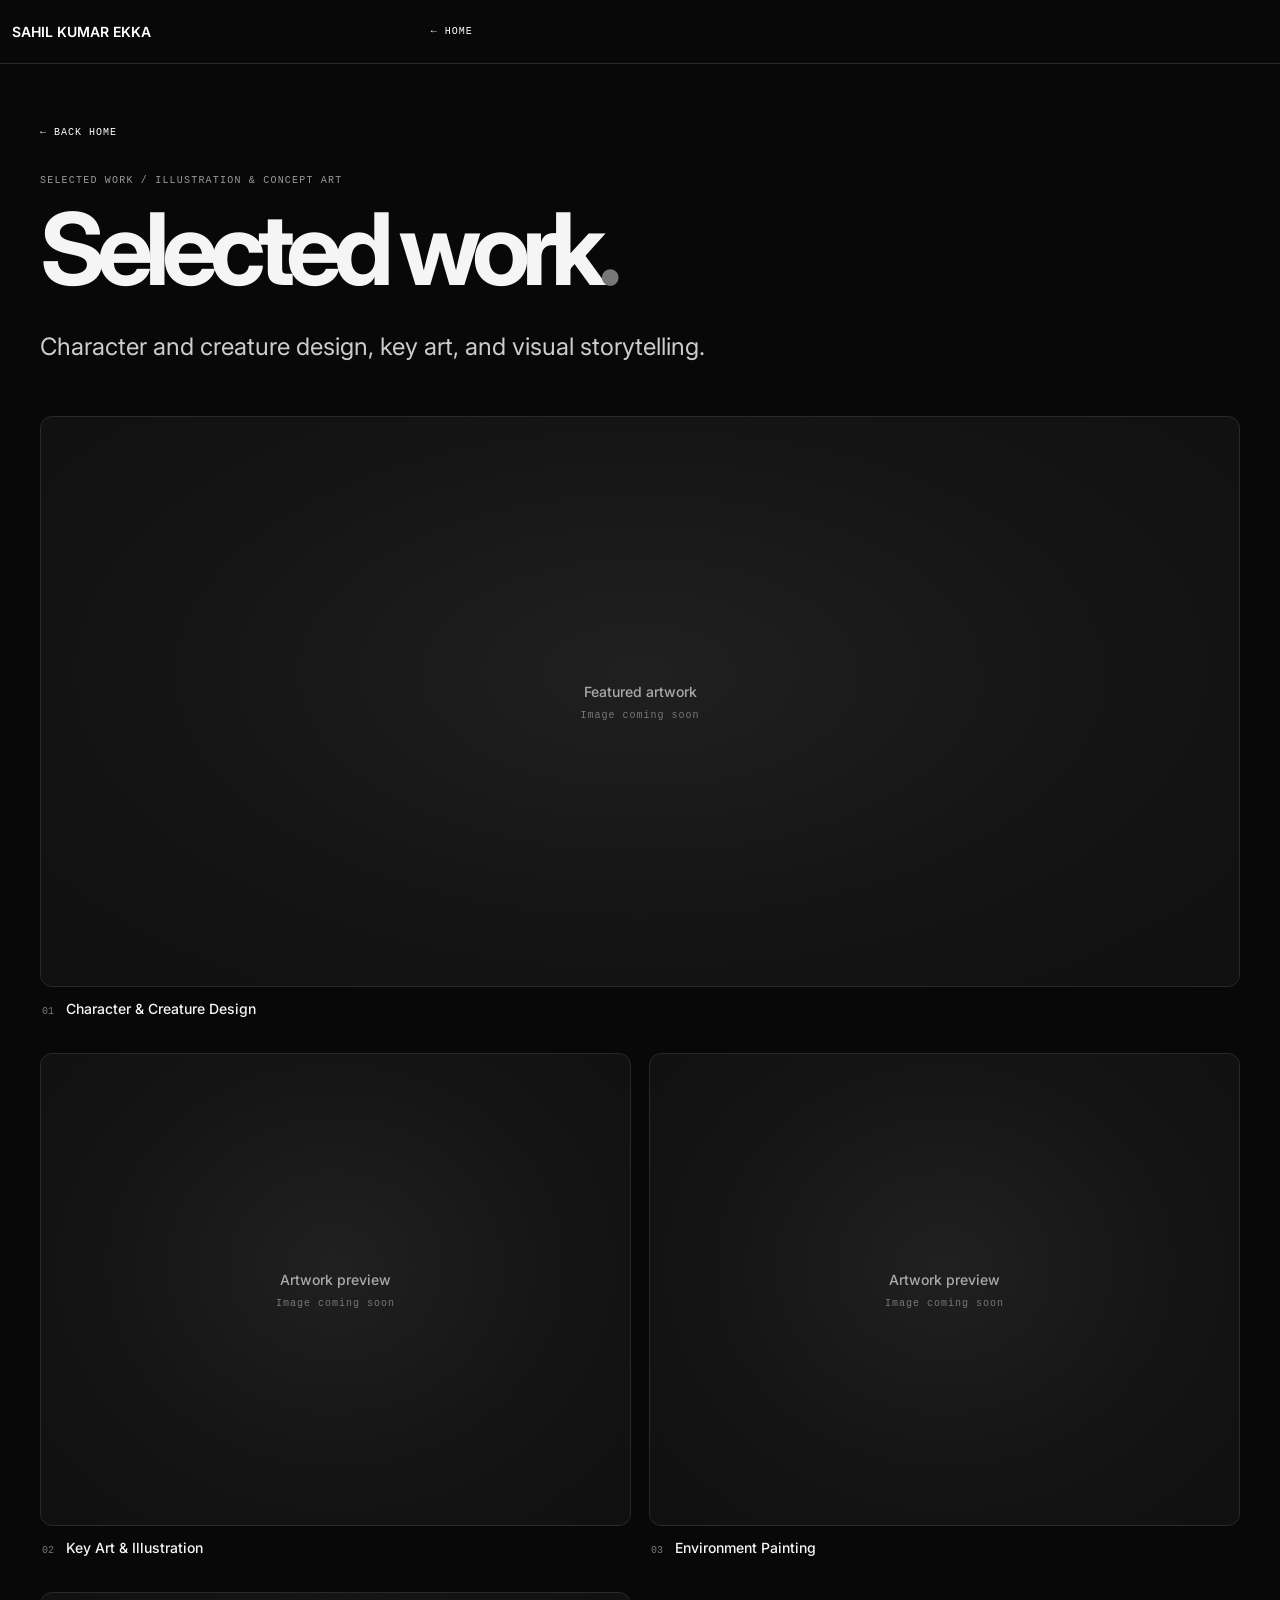
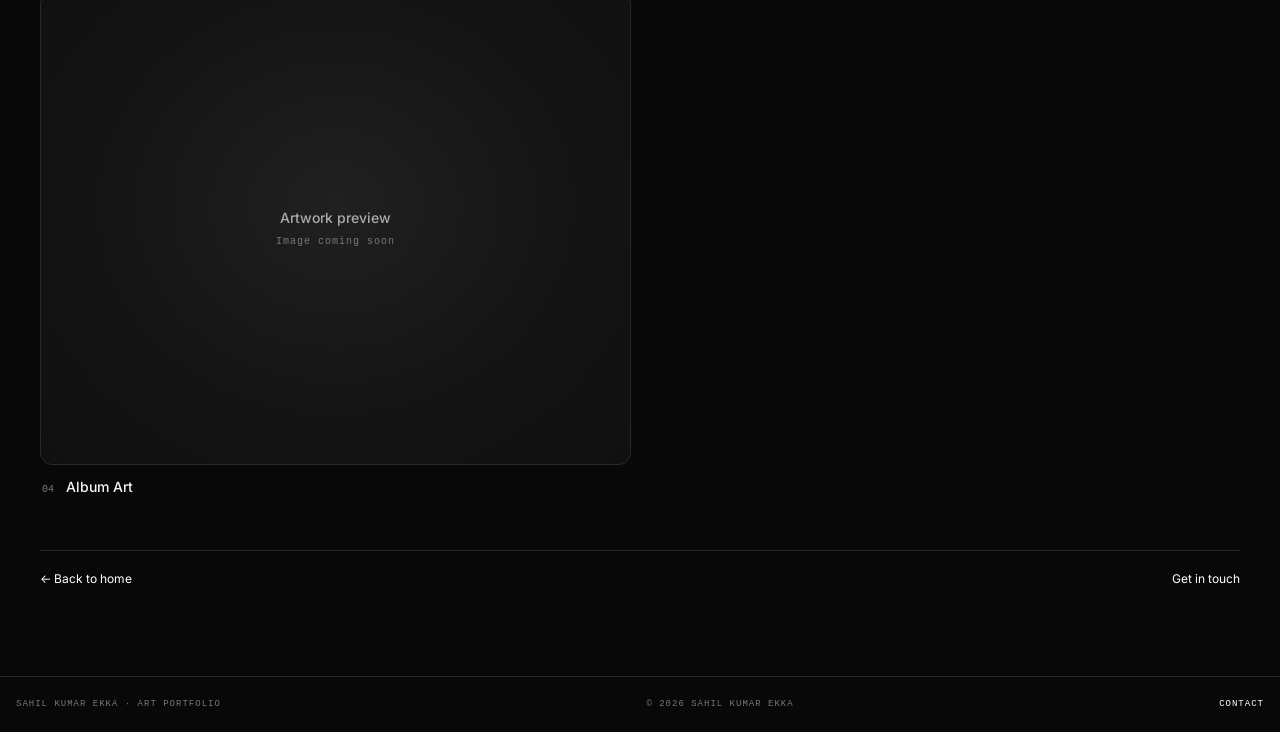
<file: pages/portfolio.html>
<!doctype html>
<html lang="en">
  <head>
    <meta charset="utf-8" />
    <meta name="viewport" content="width=device-width,initial-scale=1" />
    <meta name="theme-color" content="#080808" />
    <meta
      name="description"
      content="Selected illustration and concept art by Sahil Kumar Ekka."
    />
    <title>Portfolio — Sahil Kumar Ekka</title>
    <link rel="icon" href="../assets/images/profile/sahil-new.jpe" />
    <link rel="stylesheet" href="../css/site.css" />
    <link rel="stylesheet" href="../css/content.css" />
    <script src="../js/site.js" defer></script>
  </head>
  <body>
    <header class="topline">
      <a href="../index.html">SAHIL KUMAR EKKA</a>
      <a class="back" href="../index.html">← HOME</a>
      <div class="top-right"></div>
    </header>
    <main class="content portfolio-page">
      <a class="back" href="../index.html">← BACK HOME</a>
      <p class="eyebrow">SELECTED WORK / ILLUSTRATION &amp; CONCEPT ART</p>
      <h1>Selected work<span>.</span></h1>
      <p class="lead">
        Character and creature design, key art, and visual storytelling.
      </p>
      <section class="work-gallery" aria-label="Artwork gallery">
        <figure class="work-card work-card-feature">
          <div class="work-image-placeholder" role="img" aria-label="Featured artwork image will be added here">
            <span>Featured artwork</span>
            <span>Image coming soon</span>
          </div>
          <figcaption><span>01</span> Character &amp; Creature Design</figcaption>
        </figure>
        <figure class="work-card">
          <div class="work-image-placeholder" role="img" aria-label="Key art and illustration image will be added here">
            <span>Artwork preview</span>
            <span>Image coming soon</span>
          </div>
          <figcaption><span>02</span> Key Art &amp; Illustration</figcaption>
        </figure>
        <figure class="work-card">
          <div class="work-image-placeholder" role="img" aria-label="Environment painting image will be added here">
            <span>Artwork preview</span>
            <span>Image coming soon</span>
          </div>
          <figcaption><span>03</span> Environment Painting</figcaption>
        </figure>
        <figure class="work-card">
          <div class="work-image-placeholder" role="img" aria-label="Album art image will be added here">
            <span>Artwork preview</span>
            <span>Image coming soon</span>
          </div>
          <figcaption><span>04</span> Album Art</figcaption>
        </figure>
      </section>
      <div class="bottom-links">
        <a href="../index.html">← Back to home</a
        ><a href="contact.html"
          >Get in touch
          <ion-icon name="arrow-forward-outline" aria-hidden="true"></ion-icon
        ></a>
      </div>
    </main>
    <footer class="footer">
      <span>SAHIL KUMAR EKKA · ART PORTFOLIO</span
      ><span>© <span id="year">2026</span> SAHIL KUMAR EKKA</span
      ><a href="contact.html"
        >CONTACT
        <ion-icon name="arrow-forward-outline" aria-hidden="true"></ion-icon
      ></a>
    </footer>
  </body>
</html>
</file>
<file: css/site.css>
@import url("https://fonts.googleapis.com/css2?family=Inter:wght@400;500;600;700;800&display=swap");
:root {
  --bg: #080808;
  --text: #f5f5f5;
  --muted: #999;
  --line: #292929;
  --card: #161616;
  --radius: 26px;
  --gap: 14px;
}
* {
  box-sizing: border-box;
}
html {
  scroll-behavior: smooth;
}
body {
  margin: 0;
  background: var(--bg);
  color: var(--text);
  font-family: Inter, Arial, sans-serif;
  min-height: 100vh;
}
a {
  color: inherit;
  text-decoration: none;
}
.topline {
  height: 64px;
  padding: 0 12px;
  display: grid;
  grid-template-columns: 1fr 1fr 1fr;
  align-items: center;
  font-size: 14px;
  font-weight: 600;
}
.topline > a:first-child {
  font-size: 14px;
}
.top-role {
  justify-self: start;
}
.top-right {
  justify-self: end;
  display: flex;
  align-items: center;
  gap: clamp(18px, 6vw, 100px);
}
.theme-dot {
  width: 13px;
  height: 13px;
  border: 0;
  border-radius: 50%;
  background: var(--text);
  cursor: pointer;
}
.home {
  padding: 0 4px 20px;
}
.hero-name {
  text-align: center;
  font-size: clamp(55px, 10vw, 145px);
  line-height: 1;
  letter-spacing: -0.075em;
  font-weight: 600;
  margin: -2px 0 -12px;
  position: relative;
  z-index: 1;
}
.tile-grid {
  display: grid;
  grid-template-columns: repeat(4, minmax(0, 1fr));
  grid-template-rows: minmax(230px, 18.2vw) minmax(130px, 10vw) minmax(130px, 10vw);
  gap: var(--gap);
}
.tile {
  position: relative;
  display: flex;
  align-items: flex-end;
  overflow: hidden;
  min-width: 0;
  border: 1px solid var(--line);
  border-radius: var(--radius);
  background: linear-gradient(145deg, #191919, #131313);
  transition:
    border-color 0.2s,
    transform 0.2s;
}
.tile-thumbnail {
  position: absolute;
  inset: -2px;
  z-index: 0;
  width: calc(100% + 4px);
  height: calc(100% + 4px);
  object-fit: cover;
  object-position: center;
  pointer-events: none;
  transition: none;
}
.tile-label,
.tile .arrow,
.tile .tool-icons {
  z-index: 1;
}
.tile:hover {
  border-color: #555;
  transform: translateY(-2px);
}
.tile-label {
  position: absolute;
  left: 28px;
  bottom: 27px;
  font-size: 16px;
  font-weight: 600;
  letter-spacing: -0.04em;
}
.arrow {
  position: absolute;
  right: 28px;
  bottom: 25px;
  font-size: 21px;
}
.about-tile {
  grid-column: 1;
  grid-row: 1;
}
.portfolio-tile {
  grid-column: 2/5;
  grid-row: 1;
}
.contact-tile {
  grid-column: 1/3;
  grid-row: 2;
}
.portrait-tile {
  grid-column: 3;
  grid-row: 2;
  align-items: center;
  justify-content: center;
  background: #151515;
}
.portrait-tile img {
  position: relative;
  z-index: 1;
  width: 100%;
  height: 100%;
  object-fit: cover;
  filter: none;
  opacity: 1;
}
.tools-tile {
  grid-column: 4;
  grid-row: 2;
  align-items: center;
  justify-content: center;
}
.tool-icons {
  display: flex;
  flex-wrap: wrap;
  gap: 12px;
  justify-content: center;
  padding: 20px 10px 55px;
}
.tool-icon {
  width: clamp(38px, 4vw, 64px);
  height: clamp(38px, 4vw, 64px);
  display: grid;
  place-items: center;
  border-radius: 15px;
  background: #222;
  color: #eee;
  font-size: clamp(16px, 2vw, 25px);
  font-weight: 800;
}
.tool-icons .ue {
  color: #86baff;
}
.tool-icons .unity {
  color: #eee;
}
.tool-icons .code {
  color: #f4a1d1;
}
.tool-icons .pixel {
  color: #b8ee85;
}
.resume-tile {
  grid-column: 4;
  grid-row: 2;
  display: none;
}
.portrait-caption {
  position: absolute;
  left: 20px;
  bottom: 17px;
  font: 9px monospace;
  letter-spacing: 1px;
  color: #ddd;
}
.home-note {
  font: 10px monospace;
  letter-spacing: 0.7px;
  color: #777;
  margin: 18px 8px;
}
.footer {
  display: grid;
  grid-template-columns: 1fr 1fr 1fr;
  padding: 22px 12px;
  color: #777;
  font: 9px monospace;
  letter-spacing: 1px;
}
.footer span:nth-child(2) {
  text-align: center;
}
.footer a {
  text-align: right;
}
.game-index {
  width: min(1100px, calc(100% - 32px));
  margin: 60px auto;
}
.eyebrow {
  font: 10px monospace;
  letter-spacing: 1.2px;
  color: #888;
}
.game-index h2 {
  font-size: clamp(38px, 6vw, 70px);
  letter-spacing: -0.07em;
  margin: 12px 0 25px;
}
.game-grid {
  display: grid;
  grid-template-columns: repeat(2, minmax(0, 1fr));
  gap: 14px;
}
.game-card {
  border: 1px solid var(--line);
  border-radius: 20px;
  overflow: hidden;
  background: var(--card);
}
.game-card img {
  width: 100%;
  height: 290px;
  object-fit: cover;
  background: #101010;
  padding: 0;
}
.portfolio-gallery {
  display: grid;
  grid-template-columns: repeat(2, minmax(0, 1fr));
  gap: 10px;
  background: #101010;
  padding: 14px 14px 0;
}
.portfolio-gallery img {
  width: 100%;
  height: 155px;
  object-fit: cover;
  background: #101010;
  padding: 0;
  border-radius: 10px;
  border: 1px solid #252525;
}
.game-card-body {
  padding: 18px;
}
.game-card h3 {
  margin: 0 0 8px;
  font-size: 19px;
}
.game-card p {
  color: #aaa;
  line-height: 1.7;
  font-size: 13px;
}
.game-card .card-link {
  font-size: 11px;
  border-bottom: 1px solid #777;
  padding-bottom: 5px;
}
.light {
  --bg: #f0f0ee;
  --text: #111;
  --muted: #555;
  --line: #d1d1cd;
  --card: #e5e5e2;
}
.light .tile {
  background: linear-gradient(145deg, #e7e7e4, #dededb);
}
.light .tool-icon {
  background: #d0d0cd;
  color: #111;
}
@media (min-width: 1100px) {
  .contact-tile {
    grid-row: 2/4;
  }
  .portrait-tile {
    grid-row: 2/4;
  }
  .tools-tile {
    grid-column: 4;
    grid-row: 2;
    padding-bottom: 0;
  }
  .resume-tile {
    display: flex;
    grid-column: 4;
    grid-row: 3;
    align-self: stretch;
    height: auto;
    z-index: 1;
    background: #171717;
  }
}
@media (max-width: 700px) {
  .topline {
    height: 58px;
    grid-template-columns: 1fr auto;
    font-size: 11px;
  }
  .top-role {
    display: none;
  }
  .top-right {
    gap: 17px;
  }
  .hero-name {
    font-size: clamp(40px, 11vw, 74px);
    margin: 10px 0 16px;
    white-space: normal;
  }
  .tile-grid {
    grid-template-columns: 1fr 1fr;
    grid-template-rows: 180px 180px 180px 120px;
    gap: 9px;
  }
  .about-tile {
    grid-column: 1;
    grid-row: 1;
  }
  .portfolio-tile {
    grid-column: 2;
    grid-row: 1;
  }
  .contact-tile {
    grid-column: 1/3;
    grid-row: 2;
  }
  .portrait-tile {
    grid-column: 1;
    grid-row: 3;
  }
  .tools-tile {
    grid-column: 2;
    grid-row: 3;
    padding: 0;
  }
  .resume-tile {
    display: flex;
    grid-column: 1/3;
    grid-row: 4;
    min-height: 120px;
  }
  .tile-label {
    left: 15px;
    bottom: 17px;
    font-size: 14px;
  }
  .arrow {
    right: 15px;
    bottom: 14px;
  }
  .tool-icons {
    gap: 6px;
    padding: 10px 5px 40px;
  }
  .tool-icon {
    width: 35px;
    height: 35px;
    border-radius: 10px;
  }
  .game-grid {
    grid-template-columns: 1fr;
  }
  .game-card img {
    height: 200px;
  }
  .footer {
    grid-template-columns: 1fr 1fr;
    gap: 12px;
  }
  .footer span:nth-child(2) {
    text-align: right;
  }
  .footer a {
    grid-column: 1/3;
    text-align: left;
  }
}


/* Consistent link treatment: white text, no underline, across all pages. */
a, a:link, a:visited, a:hover, a:focus, a:active {
  color: #fff;
  text-decoration: none;
}

/* Ionicons compatibility */
.arrow ion-icon, .card-link ion-icon, .footer a ion-icon, .resume-open ion-icon { vertical-align: -0.12em; }
.arrow ion-icon { font-size: 1.15em; }
.tool-icon ion-icon { display: block; font-size: 1.35em; }
</file>
<file: css/content.css>
@import url("https://fonts.googleapis.com/css2?family=Inter:wght@400;500;600;700;800&display=swap");
* {
  box-sizing: border-box;
}
body {
  margin: 0;
  background: #080808;
  color: #f5f5f5;
  font-family: Inter, Arial, sans-serif;
}
.topline {
  height: 64px;
  padding: 0 12px;
  display: grid;
  grid-template-columns: 1fr 1fr 1fr;
  align-items: center;
  font-size: 14px;
  font-weight: 600;
  border-bottom: 1px solid #292929;
}
.topline > a:first-child {
  font-size: 14px;
  font-weight: 600;
}
.topline a:hover,
.links a:hover {
  color: #c6f277;
}
.theme-dot {
  width: 12px;
  height: 12px;
  border: 0;
  border-radius: 50%;
  background: #fff;
  cursor: pointer;
}
.content {
  width: min(1000px, calc(100% - 36px));
  margin: 55px auto 90px;
}
.back {
  font: 10px monospace;
  letter-spacing: 1px;
  color: #999;
}
.eyebrow {
  font: 10px monospace;
  letter-spacing: 1.2px;
  color: #999;
  margin: 36px 0 15px;
}
.content h1 {
  font-size: clamp(48px, 9vw, 100px);
  line-height: 0.96;
  letter-spacing: -0.08em;
  margin: 0 0 30px;
}
.content h1 span {
  color: #777;
}
.lead {
  font-size: clamp(18px, 2.2vw, 24px);
  line-height: 1.7;
  color: #ccc;
  max-width: 800px;
}
.columns {
  display: grid;
  grid-template-columns: 1fr 1fr;
  gap: 30px;
  margin-top: 55px;
}
.panel {
  border-top: 1px solid #292929;
  padding-top: 18px;
}
.panel h2 {
  font-size: 21px;
  letter-spacing: -0.04em;
}
.panel p {
  font-size: 14px;
  line-height: 1.9;
  color: #aaa;
}
.chips {
  display: flex;
  flex-wrap: wrap;
  gap: 8px;
}
.chips span {
  border: 1px solid #393939;
  padding: 9px 12px;
  border-radius: 4px;
  font-size: 12px;
  color: #ddd;
}
.links {
  display: grid;
  margin-top: 40px;
}
.links a {
  display: flex;
  justify-content: space-between;
  gap: 15px;
  border-top: 1px solid #292929;
  padding: 22px 0;
  font-size: 13px;
}
.links span {
  color: #888;
  font: 10px monospace;
}
.bottom-links {
  display: flex;
  justify-content: space-between;
  gap: 15px;
  border-top: 1px solid #292929;
  margin-top: 55px;
  padding-top: 20px;
  font-size: 12px;
}
.footer {
  padding: 22px 16px;
  border-top: 1px solid #292929;
  color: #777;
  font: 9px monospace;
  letter-spacing: 1px;
  display: flex;
  justify-content: space-between;
  gap: 15px;
  flex-wrap: wrap;
}
.light {
  background: #f1f1ee;
  color: #111;
}
.light .lead {
  color: #444;
}
.light .panel p {
  color: #555;
}
.light .chips span {
  color: #222;
  border-color: #ccc;
}
@media (max-width: 650px) {
  .columns {
    grid-template-columns: 1fr;
  }
  .content {
    margin-top: 32px;
  }
  .links a {
    font-size: 12px;
  }
}


/* Consistent link treatment: white text, no underline, across all pages. */
a, a:link, a:visited, a:hover, a:focus, a:active {
  color: #fff;
  text-decoration: none;
}


/* Embedded resume PDF viewer */
.resume-viewer .resume-pdf {
  display: block;
  width: 100%;
  height: min(82vh, 1100px);
  min-height: 650px;
  border: 1px solid #292929;
  border-radius: 12px;
  background: #fff;
  margin: 24px 0 50px;
}
.resume-open {
  display: inline-block;
  color: #fff;
  text-decoration: none;
  border: 1px solid #555;
  border-radius: 24px;
  padding: 11px 16px;
}
.resume-open:hover { border-color: #aaa; }
@media (max-width: 650px) {
  .resume-viewer .resume-pdf { min-height: 70vh; }
}


/* Résumé page actions and PDF viewer chrome */
.resume-actions {
  display: flex;
  flex-wrap: wrap;
  align-items: center;
  gap: 12px;
  margin: 28px 0 30px;
}
.resume-actions .resume-open,
.resume-actions .resume-download {
  display: inline-flex;
  align-items: center;
  justify-content: center;
  gap: 9px;
  min-height: 44px;
  border: 1px solid #555;
  border-radius: 999px;
  padding: 11px 17px;
  font-size: 12px;
  transition: border-color .2s ease, background .2s ease;
}
.resume-actions .resume-open:hover,
.resume-actions .resume-download:hover {
  border-color: #c6f277;
  background: #151515;
}
.resume-frame {
  overflow: hidden;
  border: 1px solid #292929;
  border-radius: 12px;
  background: #111;
}
.resume-frame-head {
  display: flex;
  justify-content: space-between;
  flex-wrap: wrap;
  gap: 10px;
  padding: 14px 18px;
  color: #999;
  font: 10px monospace;
  letter-spacing: 1px;
  border-bottom: 1px solid #292929;
}
.resume-viewer .resume-pdf {
  margin: 0;
  width: 100%;
  height: min(82vh, 1100px);
  min-height: 650px;
  display: block;
  border: 0;
  border-radius: 0;
  background: #fff;
}
.resume-footnote {
  color: #777;
  font-size: 11px;
  line-height: 1.7;
  margin-top: 14px;
}
@media (max-width: 650px) {
  .resume-viewer .resume-pdf { min-height: 70vh; }
  .resume-actions { align-items: stretch; flex-direction: column; }
  .resume-actions a { width: 100%; }
}

.portfolio-page {
  width: min(1200px, calc(100% - 36px));
}
.portfolio-page .lead {
  margin-bottom: 48px;
}
.work-gallery {
  display: grid;
  grid-template-columns: repeat(2, minmax(0, 1fr));
  gap: 36px 18px;
  margin: 0;
}
.work-card {
  min-width: 0;
  margin: 0;
}
.work-card-feature {
  grid-column: 1 / -1;
}
.work-image-placeholder {
  min-height: 280px;
  aspect-ratio: 1.25;
  display: flex;
  flex-direction: column;
  align-items: center;
  justify-content: center;
  gap: 10px;
  border: 1px solid #292929;
  border-radius: 12px;
  background:
    radial-gradient(ellipse at 50% 45%, #202020 0, #141414 58%, #101010 100%);
  color: #777;
  font: 10px monospace;
  letter-spacing: 1px;
  text-align: center;
}
.work-card-feature .work-image-placeholder {
  aspect-ratio: 2.1;
  min-height: 340px;
}
.work-image-placeholder span:first-child {
  color: #aaa;
  font: 500 14px Inter, Arial, sans-serif;
  letter-spacing: 0;
}
.work-card figcaption {
  display: flex;
  align-items: baseline;
  gap: 12px;
  padding: 13px 2px 0;
  font-size: 14px;
  font-weight: 500;
}
.work-card figcaption span {
  color: #777;
  font: 10px monospace;
}
@media (max-width: 650px) {
  .work-gallery {
    grid-template-columns: 1fr;
    gap: 26px;
  }
  .work-card-feature {
    grid-column: auto;
  }
  .work-image-placeholder,
  .work-card-feature .work-image-placeholder {
    min-height: 220px;
    aspect-ratio: 1.15;
  }
}
</file>
